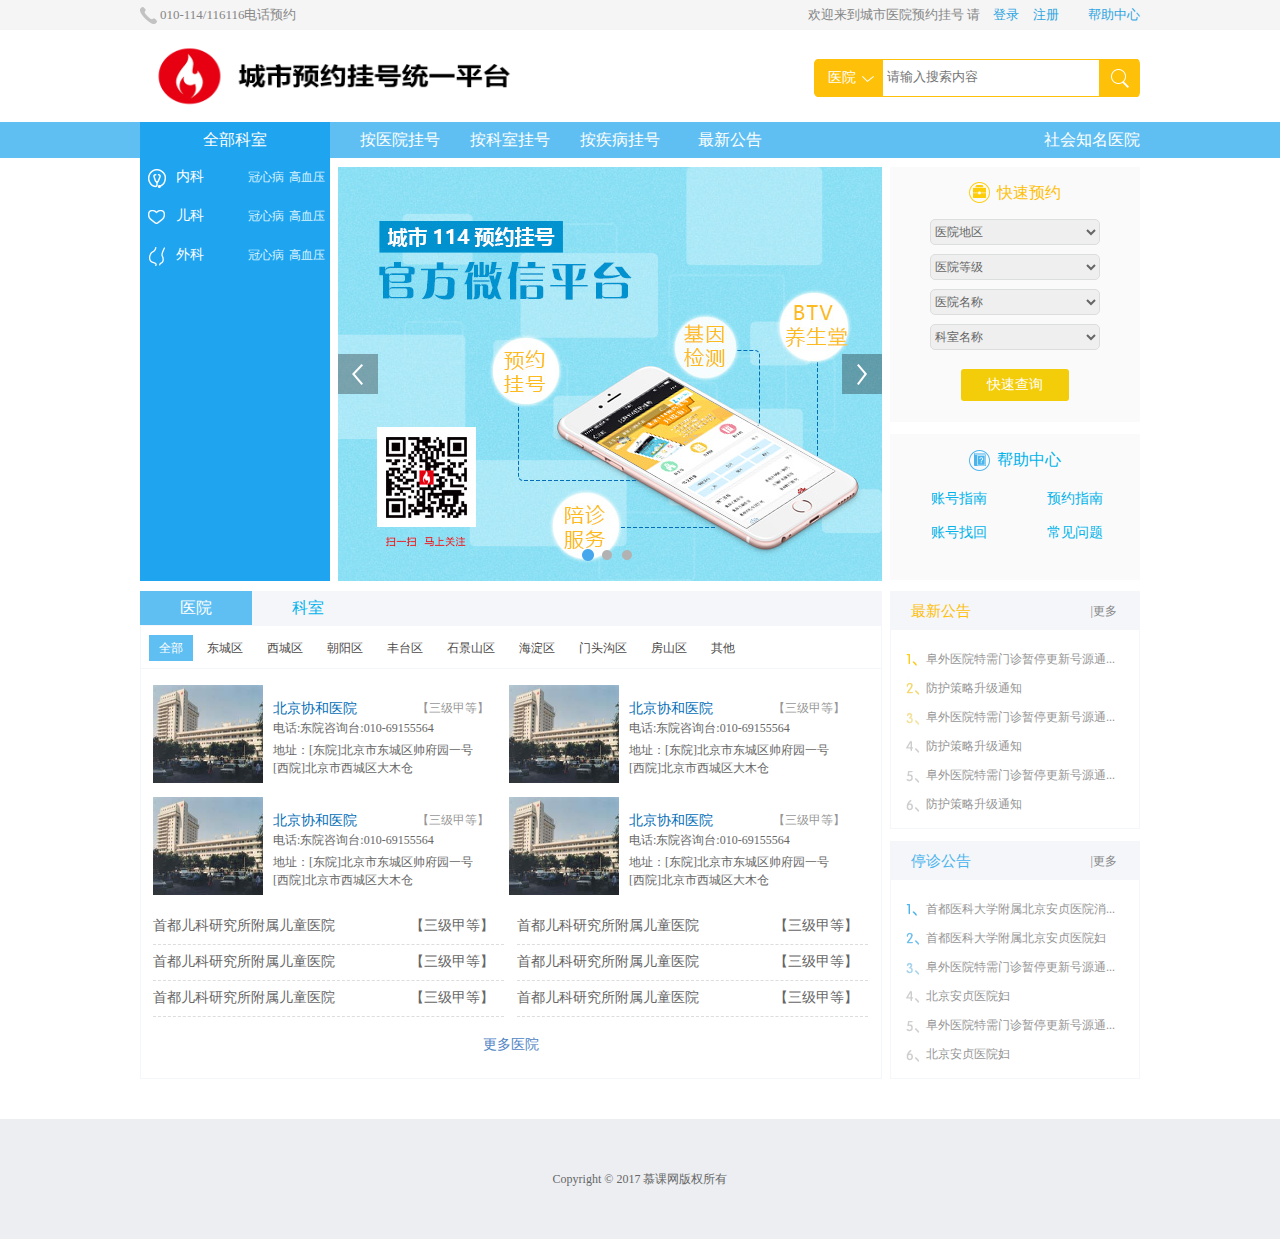
<file: index.html>
<!DOCTYPE html>
<html lang="en">

<head>
	<meta charset="UTF-8">
	<title>城市预约挂号</title>
	<link rel="stylesheet" href="css/layout.css">
	<link rel="stylesheet" type="text/css" href="css/base.css">
	<link rel="stylesheet" type="text/css" href="css/ui.css">
	<script type="text/javascript" src="js/jquery-1.7.1.min.js"></script>
	<script type="text/javascript" src="js/data.js"></script>
</head>

<body>
	<!-- 顶部区域 -->
	<div id="top" class="top">
		<div class="wrap">
			<p class="call">010-114/116116电话预约</p>
			<p class="welcome">欢迎来到城市医院预约挂号&nbsp;请&nbsp;<a href="#">登录</a>
				<a href="#">注册</a>
				&nbsp;&nbsp;&nbsp;&nbsp;
				<a href="#">帮助中心</a>
			</p>

		</div>
	</div>
	<!-- 头部区域 -->
	<div id="header" class="header">
		<div class="wrap">
			<a href="index.html" class="logo">
				<img src="img/logo.png">
			</a>
			<div class="search ui-search">
				<div class="ui-search-selected">医院</div>
				<div class="ui-search-selected-list">
					<a href="#">科室</a>
					<a href="#">疾病</a>
					<a href="#">医院</a>

				</div>
				<input class="ui-search-input" type="text" name="search-content" placeholder="请输入搜索内容">
				<a href="#" class="ui-search-submit"></a>
			</div>
		</div>
	</div>
	<!-- 导航栏区域 -->
	<div id="nav" class="nav">
		<div class="wrap">
			<div class="link menu">
				全部科室
				<div class="menu-list ui-menu">
					<div class="ui-menu-item">
							<a href="#1" class="ui-menu-item-department">内科</a>
							<a href="#1" class="ui-menu-item-disease">高血压</a>
							<a href="#1" class="ui-menu-item-disease">冠心病</a>
							<div class="ui-menu-item-detail">
								<div class="ui-menu-item-detail-group">
									<div class="ui-menu-item-detail-group-caption">
										a疾病
									</div>
									<div class="ui-menu-item-detail-group-list">
										<a href="#1">心脑血管科</a>
										<a href="#1">神经内科</a>
										<a href="#1">内分泌科</a>
										<a href="#1">血液科</a>
										<a href="#1">心脑血管科</a>
										<a href="#1">神经内科</a>
										<a href="#1">内分泌科</a>
										<a href="#1">血液科</a>
										<a href="#1">心脑血管科</a>
										<a href="#1">神经内科</a>
										<a href="#1">内分泌科</a>
										<a href="#1">血液科</a>
										
									</div>
								</div>
								<div class="ui-menu-item-detail-group">
									<div class="ui-menu-item-detail-group-caption">
										b疾病
									</div>
									<div class="ui-menu-item-detail-group-list">
										<a href="#1">心脑血管科</a>
										<a href="#1">神经内科</a>
										<a href="#1">内分泌科</a>
										<a href="#1">血液科</a>
										<a href="#1">心脑血管科</a>
										<a href="#1">神经内科</a>
										<a href="#1">内分泌科</a>
										<a href="#1">血液科</a>
										<a href="#1">心脑血管科</a>
										<a href="#1">神经内科</a>
										<a href="#1">内分泌科</a>
										<a href="#1">血液科</a>
										
									</div>
								</div>
								<div class="ui-menu-item-detail-group">
									<div class="ui-menu-item-detail-group-caption">
										c疾病
									</div>
									<div class="ui-menu-item-detail-group-list">
										<a href="#1">心脑血管科</a>
										<a href="#1">神经内科</a>
										<a href="#1">内分泌科</a>
										<a href="#1">血液科</a>
										<a href="#1">心脑血管科</a>
										<a href="#1">神经内科</a>
										<a href="#1">内分泌科</a>
										<a href="#1">血液科</a>
										<a href="#1">心脑血管科</a>
										<a href="#1">神经内科</a>
										<a href="#1">内分泌科</a>
										<a href="#1">血液科</a>
										
									</div>
								</div>
								
							</div>
					</div>
					<div class="ui-menu-item">
						<a href="#1" class="ui-menu-item-department">儿科</a>
						<a href="#1" class="ui-menu-item-disease">高血压</a>
						<a href="#1" class="ui-menu-item-disease">冠心病</a>
						<div class="ui-menu-item-detail">
							<div class="ui-menu-item-detail-group">
								<div class="ui-menu-item-detail-group-caption">
									内科
								</div>
								<div class="ui-menu-item-detail-group-list">
									<a href="#1">心脑血管科</a>
									<a href="#1">神经内科</a>
									<a href="#1">内分泌科</a>
									<a href="#1">血液科</a>
									<a href="#1">心脑血管科</a>
									<a href="#1">神经内科</a>
									<a href="#1">内分泌科</a>
									<a href="#1">血液科</a>
									<a href="#1">心脑血管科</a>
									<a href="#1">神经内科</a>
									<a href="#1">内分泌科</a>
									<a href="#1">血液科</a>
									
								</div>
							</div>
							<div class="ui-menu-item-detail-group">
								<div class="ui-menu-item-detail-group-caption">
									内科常见
								</div>
								<div class="ui-menu-item-detail-group-list">
									<a href="#1">心脑血管科</a>
									<a href="#1">神经内科</a>
									<a href="#1">内分泌科</a>
									<a href="#1">血液科</a>
									<a href="#1">心脑血管科</a>
									<a href="#1">神经内科</a>
									<a href="#1">内分泌科</a>
									<a href="#1">血液科</a>
									<a href="#1">心脑血管科</a>
									<a href="#1">神经内科</a>
									<a href="#1">内分泌科</a>
									<a href="#1">血液科</a>
									
								</div>
							</div>
							<div class="ui-menu-item-detail-group">
								<div class="ui-menu-item-detail-group-caption">
									c疾病
								</div>
								<div class="ui-menu-item-detail-group-list">
									<a href="#1">心脑血管科</a>
									<a href="#1">神经内科</a>
									<a href="#1">内分泌科</a>
									<a href="#1">血液科</a>
									<a href="#1">心脑血管科</a>
									<a href="#1">神经内科</a>
									<a href="#1">内分泌科</a>
									<a href="#1">血液科</a>
									<a href="#1">心脑血管科</a>
									<a href="#1">神经内科</a>
									<a href="#1">内分泌科</a>
									<a href="#1">血液科</a>
									
								</div>
							</div>
							
						</div>
				</div>
				<div class="ui-menu-item">
					<a href="#1" class="ui-menu-item-department">外科</a>
					<a href="#1" class="ui-menu-item-disease">高血压</a>
					<a href="#1" class="ui-menu-item-disease">冠心病</a>
					<div class="ui-menu-item-detail">
						<div class="ui-menu-item-detail-group">
							<div class="ui-menu-item-detail-group-caption">
								a疾病
							</div>
							<div class="ui-menu-item-detail-group-list">
								<a href="#1">心脑血管科</a>
								<a href="#1">神经内科</a>
								<a href="#1">内分泌科</a>
								<a href="#1">血液科</a>
								<a href="#1">心脑血管科</a>
								<a href="#1">神经内科</a>
								<a href="#1">内分泌科</a>
								<a href="#1">血液科</a>
								<a href="#1">心脑血管科</a>
								<a href="#1">神经内科</a>
								<a href="#1">内分泌科</a>
								<a href="#1">血液科</a>
								
							</div>
						</div>
						<div class="ui-menu-item-detail-group">
							<div class="ui-menu-item-detail-group-caption">
								b疾病
							</div>
							<div class="ui-menu-item-detail-group-list">
								<a href="#1">心脑血管科</a>
								<a href="#1">神经内科</a>
								<a href="#1">内分泌科</a>
								<a href="#1">血液科</a>
								<a href="#1">心脑血管科</a>
								<a href="#1">神经内科</a>
								<a href="#1">内分泌科</a>
								<a href="#1">血液科</a>
								<a href="#1">心脑血管科</a>
								<a href="#1">神经内科</a>
								<a href="#1">内分泌科</a>
								<a href="#1">血液科</a>
								
							</div>
						</div>
						<div class="ui-menu-item-detail-group">
							<div class="ui-menu-item-detail-group-caption">
								c疾病
							</div>
							<div class="ui-menu-item-detail-group-list">
								<a href="#1">心脑血管科</a>
								<a href="#1">神经内科</a>
								<a href="#1">内分泌科</a>
								<a href="#1">血液科</a>
								<a href="#1">心脑血管科</a>
								<a href="#1">神经内科</a>
								<a href="#1">内分泌科</a>
								<a href="#1">血液科</a>
								<a href="#1">心脑血管科</a>
								<a href="#1">神经内科</a>
								<a href="#1">内分泌科</a>
								<a href="#1">血液科</a>
								
							</div>
						</div>
						
					</div>
			</div>
					
				</div>
				
			</div>
			
			<a href="hosptial.html" class="link">按医院挂号</a>
			<a href="#" class="link">按科室挂号</a>
			<a href="#" class="link">按疾病挂号</a>
			<a href="#" class="link">最新公告</a>
			<a href="#" class="link right">社会知名医院</a>
		</div>
	</div>
	<!-- banner区域 -->
	<div id="banner" class="banner">
		<!-- 轮播图区域 -->
		<div class="banner-slider ui-slider">
			<div class="ui-slider-wrap">
				<a href="#0" class="item"><img src="./img/banner_1.jpg" alt="banner-1"></a>
				<a href="#1" class="item"><img src="./img/banner_2.jpg" alt="banner-2"></a>
				<a href="#2" class="item"><img src="./img/banner_3.jpg" alt="banner-3"></a>
			</div>
			<div class="ui-slider-arrow">
				<a href="#l" class="item left">&nbsp;</a>
				<a href="#r" class="item right">&nbsp;</a>
			</div>
			<div class="ui-slider-process">
				<a href="#0" class="item item_focus">&nbsp;</a>
				<a href="#1" class="item">&nbsp;</a>
				<a href="#2" class="item">&nbsp;</a>
			</div>
		</div>
		<!-- 搜索查询区域 -->
		<div class="banner-search">
			<div class="caption">
				<span class="text">快速预约</span>
			</div>
			<div class="form ui-cascading">
				<div class="line">
					<select name="area" data-search="getDistinctArea" data-where="">
						<option>医院地区</option>
					</select>
				</div>
				<div class="line">
					<select name="level" data-search="getLevelByArea" data-where="">
						<option>医院等级</option>
						
					</select>
				</div>
				<div class="line">
					<select name="name" data-search="getNameByAreaAndLevel" data-where="">
						<option>医院名称</option>
						
					</select>
				</div>
				<div class="line">
					<select name="department" data-search="getDepartmentArrByHospitalName" data-where="">
						<option>科室名称</option>
						
					</select>
				</div>
			</div>

			<div class="submit">
				<input type="button" name="" class="button" value="快速查询">
			</div>
		</div>
		<!-- 帮助中心区域 -->
		<div class="banner-help">
			<div class="caption">
				<span class="text">帮助中心</span>
			</div>
			<div class="list">
				<a href="#" class="link">账号指南</a>
				<a href="#" class="link">预约指南</a>
				<a href="#" class="link">账号找回</a>
				<a href="#" class="link">常见问题</a>

			</div>
		</div>
	</div>

	<!-- 内容区域 -->
	<div id="content" class="content">
		<div class="wrap clearfix">
			<!-- 切换栏 -->
			<div class="content-tab">
				<div class="caption">
					<a href="#8" class="item item_focus">医院</a>
					<a href="#7" class="item">科室</a>
				</div>
				<div class="block">
					<div class="item">
						<div class="block-caption">
							<a href="#1" class="block-caption-item block-caption-item_focus">全部</a>
							<a href="#1" class="block-caption-item">东城区</a>
							<a href="#1" class="block-caption-item">西城区</a>
							<a href="#1" class="block-caption-item">朝阳区</a>
							<a href="#1" class="block-caption-item">丰台区</a>
							<a href="#1" class="block-caption-item">石景山区</a>
							<a href="#1" class="block-caption-item">海淀区</a>
							<a href="#1" class="block-caption-item">门头沟区</a>
							<a href="#1" class="block-caption-item">房山区</a>
							<a href="#1" class="block-caption-item">其他</a>
						</div>
						<div class="block-content">
							<div class="block-wrap">
								<div class="block-list clearfix">
									<div class="item">
										<img src="img/hospital-1.jpg" alt="xx医院">
										<div class="item-name">北京协和医院<span class="item-level">【三级甲等】</span></div>
										<div class="item-phone">电话:东院咨询台:010-69155564</div>
										<div class="item-address">地址：[东院]北京市东城区帅府园一号 [西院]北京市西城区大木仓</div>
									</div>
									<div class="item">
										<img src="img/hospital-1.jpg" alt="xx医院">
										<div class="item-name">北京协和医院<span class="item-level">【三级甲等】</span></div>
										<div class="item-phone">电话:东院咨询台:010-69155564</div>
										<div class="item-address">地址：[东院]北京市东城区帅府园一号 [西院]北京市西城区大木仓</div>
									</div>
									<div class="item">
										<img src="img/hospital-1.jpg" alt="xx医院">
										<div class="item-name">北京协和医院<span class="item-level">【三级甲等】</span></div>
										<div class="item-phone">电话:东院咨询台:010-69155564</div>
										<div class="item-address">地址：[东院]北京市东城区帅府园一号 [西院]北京市西城区大木仓</div>
									</div>
									<div class="item">
										<img src="img/hospital-1.jpg" alt="xx医院">
										<div class="item-name">北京协和医院<span class="item-level">【三级甲等】</span></div>
										<div class="item-phone">电话:东院咨询台:010-69155564</div>
										<div class="item-address">地址：[东院]北京市东城区帅府园一号 [西院]北京市西城区大木仓</div>
									</div>
								</div>
								<div class="block-text-list clearfix">
									<a href="#9" class="item">首都儿科研究所附属儿童医院<span class="level">【三级甲等】</span></a>
									<a href="#9" class="item">首都儿科研究所附属儿童医院<span class="level">【三级甲等】</span></a>
									<a href="#9" class="item">首都儿科研究所附属儿童医院<span class="level">【三级甲等】</span></a>
									<a href="#9" class="item">首都儿科研究所附属儿童医院<span class="level">【三级甲等】</span></a>
									<a href="#9" class="item">首都儿科研究所附属儿童医院<span class="level">【三级甲等】</span></a>
									<a href="#9" class="item">首都儿科研究所附属儿童医院<span class="level">【三级甲等】</span></a>
								</div>
								<a href="#" class="block-more">更多医院</a>
							</div>
							<div class="block-wrap" style="display:none;">
								其他城区内容
							</div>

						</div>
					</div>
					<div class="item" style="display:none;">
						 科室内容
					</div>
					

				</div>
			</div>
			<!-- 新闻区域 -->
			<div class="content-news">
				<div class="caption"> 最新公告 <a href="#8" class="more">|更多</a></div>
				<div class="list">
					<a href="#9" class="link">阜外医院特需门诊暂停更新号源通...</a>
					<a href="#9" class="link">防护策略升级通知</a>
					<a href="#9" class="link">阜外医院特需门诊暂停更新号源通...</a>
					<a href="#9" class="link">防护策略升级通知</a>
					<a href="#9" class="link">阜外医院特需门诊暂停更新号源通...</a>
					<a href="#9" class="link">防护策略升级通知</a>
				</div>
			</div>
			<!-- 停诊公告 -->
			<div class="content-close">
				<div class="caption"> 停诊公告 <a href="#8" class="more">|更多</a></div>
				<div class="list">
					<a href="#9" class="link">首都医科大学附属北京安贞医院消...</a>
					<a href="#9" class="link">首都医科大学附属北京安贞医院妇</a>
					<a href="#9" class="link">阜外医院特需门诊暂停更新号源通...</a>
					<a href="#9" class="link">北京安贞医院妇</a>
					<a href="#9" class="link">阜外医院特需门诊暂停更新号源通...</a>
					<a href="#9" class="link">北京安贞医院妇</a>
				</div>
			</div>
		</div>

	</div>
	<!-- 页脚区域 -->
	<div id="footer" class="footer">
		Copyright &copy 2017 慕课网版权所有
	</div>
	<!-- 回到顶部 -->
	<!-- <a class="ui-backTop" href="#"></a> -->
	<script type="text/javascript" src="js/ui.js"></script>
</body>

</html>
</file>
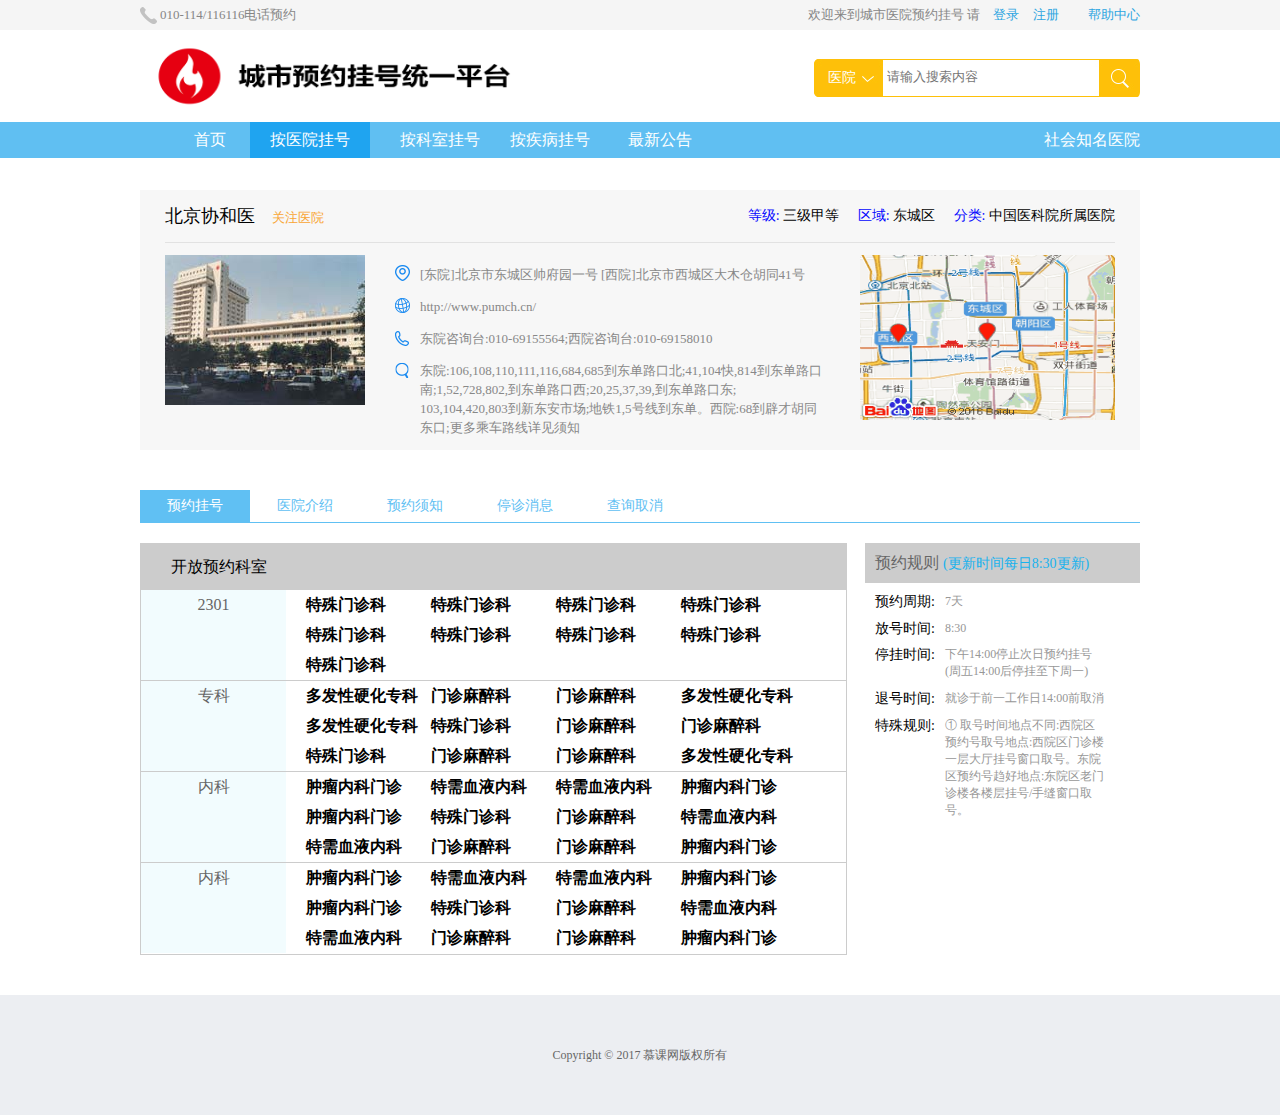
<file: hospital_detail.html>
<!DOCTYPE html>
<html lang="en">

<head>
    <meta charset="UTF-8">
    <title>城市预约挂号</title>
    <link rel="stylesheet" href="css/layout.css">
    <link rel="stylesheet" type="text/css" href="css/base.css">
    <link rel="stylesheet" type="text/css" href="css/ui.css">
    <link rel="stylesheet" href="css/hosptial.css">
    <link rel="stylesheet" href="css/hospital_detail.css">
    <script type="text/javascript" src="js/jquery-1.7.1.min.js"></script>
    <script type="text/javascript" src="js/data.js"></script>
    <script src="js/hosptial.js"></script>
</head>

<body>
    <!-- 顶部区域 -->
    <div id="top" class="top">
        <div class="wrap">
            <p class="call">010-114/116116电话预约</p>
            <p class="welcome">欢迎来到城市医院预约挂号&nbsp;请&nbsp;<a href="#">登录</a>
                <a href="#">注册</a>
                &nbsp;&nbsp;&nbsp;&nbsp;
                <a href="#">帮助中心</a>
            </p>

        </div>
    </div>
    <!-- 头部区域 -->
    <div id="header" class="header">
        <div class="wrap">
            <a href="index.html" class="logo">
                <img src="img/logo.png">
            </a>
            <div class="search ui-search">
                <div class="ui-search-selected">医院</div>
                <div class="ui-search-selected-list">
                    <a href="#">科室</a>
                    <a href="#">疾病</a>
                    <a href="#">医院</a>

                </div>
                <input class="ui-search-input" type="text" name="search-content" placeholder="请输入搜索内容">
                <a href="#" class="ui-search-submit"></a>
            </div>
        </div>
    </div>
    <!-- 导航栏区域 -->
    <div id="nav" class="nav">
        <div class="wrap">
            <a href="index.html" class="link">首页</a>
            <a href="hosptial.html" class="link link_focus">按医院挂号</a>
            <a href="#" class="link">按科室挂号</a>
            <a href="#" class="link">按疾病挂号</a>
            <a href="#" class="link">最新公告</a>
            <a href="#" class="link right">社会知名医院</a>
        </div>
    </div>
    <!-- 医院信息 -->
    <div class="hospitalDetail wrap">
        <div class="hospitalDetail-title">
            <span>北京协和医院</span> 
            <a href="#" class="focus">关注医院</a>
            <div class="hospitalDetail-title-info">
                <span class="header">等级:</span>
                <span class="text">三级甲等</span>
                <span class="header">区域:</span>
                <span class="text">东城区</span>
                <span class="header">分类:</span>
                <span class="text">中国医科院所属医院</span>
            </div>
        </div>
        <div class="hospitalDetail-content">
            <img src="img/hospital-1.jpg" alt="">
            <img src="img/map-1.png" alt="">
            <div class="address">[东院]北京市东城区帅府园一号 [西院]北京市西城区大木仓胡同41号</div>
            <div class="website">http://www.pumch.cn/</div>
            <div class="phone">东院咨询台:010-69155564;西院咨询台:010-69158010</div>
            <div class="message">东院:106,108,110,111,116,684,685到东单路口北;41,104快,814到东单路口南;1,52,728,802,到东单路口西;20,25,37,39,到东单路口东;<br>103,104,420,803到新东安市场;地铁1,5号线到东单。西院:68到辟才胡同东口;更多乘车路线详见须知</div>
        </div>
    </div>
    <div id="order-content" class="order-content">
            <div class="wrap clearfix">
                <!-- 切换栏 -->
                <div class="order-content-tab">
                    <div class="caption clearfix">
                        <a href="#8" class="item item_focus">预约挂号</a>
                        <a href="#7" class="item">医院介绍</a>
                        <a href="#7" class="item">预约须知</a>
                        <a href="#7" class="item">停诊消息</a>
                        <a href="#7" class="item">查询取消</a>
                    </div>
                    <div class="block">
                        <div class="item" style="display:block">
                            <div class="registration">
                                <div class="department">
                                    <div class="department-caption">开放预约科室</div>
                                    <div class="department-detail">
                                        <div class="item">
                                            <div class="item-caption">2301</div>
                                            <div class="item-content">
                                                <a href="#" class="species">特殊门诊科</a>
                                                <a href="#" class="species">特殊门诊科</a>
                                                <a href="#" class="species">特殊门诊科</a>
                                                <a href="#" class="species">特殊门诊科</a>
                                                <a href="#" class="species">特殊门诊科</a>
                                                <a href="#" class="species">特殊门诊科</a>
                                                <a href="#" class="species">特殊门诊科</a>
                                                <a href="#" class="species">特殊门诊科</a>
                                                <a href="#" class="species">特殊门诊科</a>
                                            </div>
                                        </div>
                                        <div class="item">
                                            <div class="item-caption">专科</div>
                                            <div class="item-content">
                                                <a href="#" class="species">多发性硬化专科</a>
                                                <a href="#" class="species">门诊麻醉科</a>
                                                <a href="#" class="species">门诊麻醉科</a>
                                                <a href="#" class="species">多发性硬化专科</a>
                                                <a href="#" class="species">多发性硬化专科</a>
                                                <a href="#" class="species">特殊门诊科</a>
                                                <a href="#" class="species">门诊麻醉科</a>
                                                <a href="#" class="species">门诊麻醉科</a>
                                                <a href="#" class="species">特殊门诊科</a>
                                                <a href="#" class="species">门诊麻醉科</a>
                                                <a href="#" class="species">门诊麻醉科</a>
                                                <a href="#" class="species">多发性硬化专科</a>

                                            </div>
                                        </div>
                                        <div class="item">
                                            <div class="item-caption">内科</div>
                                            <div class="item-content">
                                                <a href="#" class="species">肿瘤内科门诊</a>
                                                <a href="#" class="species">特需血液内科</a>
                                                <a href="#" class="species">特需血液内科</a>
                                                <a href="#" class="species">肿瘤内科门诊</a>
                                                <a href="#" class="species">肿瘤内科门诊</a>
                                                <a href="#" class="species">特殊门诊科</a>
                                                <a href="#" class="species">门诊麻醉科</a>
                                                <a href="#" class="species">特需血液内科</a>
                                                <a href="#" class="species">特需血液内科</a>
                                                <a href="#" class="species">门诊麻醉科</a>
                                                <a href="#" class="species">门诊麻醉科</a>
                                                <a href="#" class="species">肿瘤内科门诊</a>
                                            </div>
                                        </div>
                                        <div class="item">
                                            <div class="item-caption">内科</div>
                                            <div class="item-content">
                                                <a href="#" class="species">肿瘤内科门诊</a>
                                                <a href="#" class="species">特需血液内科</a>
                                                <a href="#" class="species">特需血液内科</a>
                                                <a href="#" class="species">肿瘤内科门诊</a>
                                                <a href="#" class="species">肿瘤内科门诊</a>
                                                <a href="#" class="species">特殊门诊科</a>
                                                <a href="#" class="species">门诊麻醉科</a>
                                                <a href="#" class="species">特需血液内科</a>
                                                <a href="#" class="species">特需血液内科</a>
                                                <a href="#" class="species">门诊麻醉科</a>
                                                <a href="#" class="species">门诊麻醉科</a>
                                                <a href="#" class="species">肿瘤内科门诊</a>
                                            </div>
                                        </div>

                                    </div>
                                </div>
                                <div class="rule">
                                    <div class="rule-caption">预约规则 <span class="addition">(更新时间每日8:30更新)</span></div>
                                    <div class="rule-content">
                                        <div class="item">
                                            <span class="title">预约周期:</span>
                                            <span class="con">7天</span>
                                        </div>
                                        <div class="item">
                                            <span class="title">放号时间:</span>
                                            <span class="con">8:30</span>
                                        </div>
                                        <div class="item">
                                            <span class="title">停挂时间:</span>
                                            <span class="con">下午14:00停止次日预约挂号(周五14:00后停挂至下周一)</span>
                                        </div>
                                        <div class="item">
                                            <span class="title">退号时间:</span>
                                            <span class="con">就诊于前一工作日14:00前取消</span>
                                        </div>
                                        <div class="item">
                                            <span class="title">特殊规则:</span>
                                            <span class="con">① 取号时间地点不同:西院区预约号取号地点:西院区门诊楼一层大厅挂号窗口取号。东院区预约号趋好地点:东院区老门诊楼各楼层挂号/手缝窗口取号。</span>
                                        </div>
                                       
                                    </div>
                                </div>
                            </div> 
                        </div>
                        <div class="item" style="display:none;">
                             <div class="introduce">
                                 <p>北京协和医院是集医疗、教学、科研于一体的大型三级甲等综合医院，是国家卫生计生委指定的全国疑难重症诊治指导中心，也是最早承担高干保健和外宾医疗任务的医院之一，以学科齐全，技术力量雄厚，特色专科突出，多学科综合优势抢答享普海内网，在2010、2011、2012、2013、2014年复旦大学医院管理研究所公布的“中国最佳医院排行榜”中连续五年名列榜首。</p>
                                 <p>医院建成于1921年，由洛克菲勒基金会创办。建院之初，就志在“建成亚洲最好的医学中心”。90余年来，医院形成了“严谨、求精、勤奋、奉献”的协和精神和兼容并蓄的特色文化分割，创立了“三基”、“三严”的现代医学教育理念，形成了以“教授、病案、图书馆”著称的协和“三宝”，培养造就了2011年在总结90年发展经验的基础上，创新性提出了“待病人如亲人，提高病人满意度;待同时如家人，提高员工幸福感”新办院理念。</p>
                                 <p>目前，医院共有2个院区，总建筑面积53万平方千米，在职职工4000余名、两院院士5人、临床和医技科室53个，国家级重点学科20个、国家临床重点专科29个、博士点16个、硕士点29个、国家级继续医学教育基地6个、二级学科住院医师培训基地18个、三级学科专科医师培训基地15个。开放住院床位2000余张，单日最高门诊量1.5万人次、年出院病人约8万余人次。被评为“全国文明单位”、“全国创新争优基层党组织”、“全国卫生系统先进集体”、“首都卫生系统文明单位”、“最受欢迎三甲医院”、荣获全国五一劳动奖章。同时，医院还承担着支援老少边穷地区。国家重要活动和突发事件助理医疗队的重任，在2008年北京奥运工作中荣获“特别贡献奖”。</p>
                                 <p>90多年来，协和人以执着的医志，高尚的医德、精湛的医术和严谨的学风书写了辉煌的历史，今天的协和人正为打造“国际知名，国内一流”医院的目标而继续努力</p>
                             </div>
                        </div>
                        <div class="item" style="display:none;">
                            <div class="registration-info">
                                <p class="caption-1">北京协和医院预约挂号</p>
                                <p class="text-wrap">
                                    <p class="caption-2">电话预约挂号:010-114(24小时)</p>

                                </p>
                                <p class="text-wrap">
                                    <p class="caption-2">网络预约挂号:http://www.bjguahao.gov.cn</p>
                                    <p class="text">根据卫生部8月5日和卫生局8月20日工作部署，北京协和医院已完成电话、网络预约挂号的流程建设，现将预约挂号，取号有关事项公布如下，请您认真阅读预约须知：</p>
                                </p>
                                <p class="text-wrap">
                                    <p class="caption-2">一、预约时间范围:</p>
                                    <p class="text">1、您可预约七天内(试点)日间的副教授、主治医师和住院医师等号源。节假日不安排预约号(含周六、周日)。</p>
                                    <p class="text">2、每天早8:30分开始放号；下午14:00停止次日预约挂号。</p>
                                    <p class="text">3、周五14:00停挂至下周一</p>
                                </p>
                                <p class="text-wrap">
                                    <p class="caption-2">二、预约实名制:</p>
                                    <p class="text">统一平台电话预约和网上预约挂号均采取实名制注册预约，请您如实提供就诊人员的真实姓名、有效证件号(身份证、军官证、护照)、性别、电话、手机号码、病案号或协和就诊卡条形码上的ID号等有效基本信息。</p>
                                </p>
                                <p class="text-wrap">
                                    <p class="caption-2">三、预约取号:</p>
                                    <p class="text">1.预约成功后，请患者于就诊当日携带有效证件，预约识别码及协和医院就诊卡到医院挂号窗口验证预约信息(核对与预约登记实名信息一致的本人有效证件和预约识别码)和取号,如验证不符则医院不能提供相应的就诊服务.如果没有协和医院就诊卡者，请先办好就诊卡后再取号。</p>
                                    <p class="text">2，取号时间:上午就诊患者，就诊当日9:00以前取号，下午就诊患者，就诊当日下午12:00-13:30之间取号。过时未取号者，预约作废。</p>
                                    <p class="text">3.取号地点:西院区预约号取号地点:西院区门诊楼一层大厅挂号窗口取号。东院区预约号取号地点:东院区老门诊楼一层大厅挂号窗口或新门诊楼各楼层挂号/收费窗口取号。</p>
                                </p>
                                <p class="text-wrap">
                                    <p class="caption-2">四、医生停诊:</p>
                                    <p class="text">如遇特殊情况医生停诊，给您造成的不便请谅解。医生临时停诊，工作人员将会用电话方式及时通知您，请配合更改就诊日期或更换其他医生，请您保持电话畅通。</p>
                                </p>
                                <p class="text-wrap">
                                    <p class="caption-2">五、取消预约:</p>
                                    <p class="text">挂出的预约号如办理退号，至少在就诊前工作日14:00前通过网站或者114电话凭预约识别码进行取消。</p>
                                </p>
                                <p class="text-wrap">
                                    <p class="caption-2">六、爽约处理:</p>
                                    <p class="text">1.如预约成功后患者未能按时就诊且不办理取消预约号视为爽约。</p>
                                    <p class="text">2.一年内(自然年)无故爽约累计达到3次的爽约用户将自动进入系统爽约名单，此后3个月内将取消其预约挂号资格:一年内(自然年)累计爽约6次，取消6个月的预约挂号资格。</p>
                                </p>
                                <p class="text-wrap">
                                    <p class="caption-2">七、其他注意事项:</p>
                                    <p class="text">1.协和东院，西院都可以预约</p>
                                    <p class="text">2.国际医疗部门诊，卫干门诊不对外预约。</p>
                                </p>
                               
                            </div>
                       </div>
                       <div class="item" style="display:none;">
                            <div class="table-close">
                                <div class="caption-1">停诊信息</div>
                                <table cellspacing="0" border="1">
                                    
                                    <tr>
                                        <td>日期</td>
                                        <td>星期</td>
                                        <td>时段</td>
                                        <td>科室</td>
                                        <td>特长</td>
                                        <td>职称</td>
                                        <td>挂号费</td>
                                        <td>可挂号数</td>
                                        <td>剩余号数</td>
                                        <td>替换方式</td>
                                    </tr>
                                    <tr>
                                        <td>2017-01-09</td>
                                        <td>1</td>
                                        <td>上午</td>
                                        <td>呼吸内科门诊</td>
                                        <td></td>
                                        <td>主治医师</td>
                                        <td>5.00</td>
                                        <td>0</td>
                                        <td>0</td>
                                        <td>不可替换</td>
                                    </tr>
                                    <tr>
                                        <td>2017-01-09</td>
                                        <td>1</td>
                                        <td>上午</td>
                                        <td>呼吸内科门诊</td>
                                        <td></td>
                                        <td>主治医师</td>
                                        <td>5.00</td>
                                        <td>0</td>
                                        <td>0</td>
                                        <td>不可替换</td>
                                    </tr>
                                    <tr>
                                        <td>2017-01-09</td>
                                        <td>1</td>
                                        <td>上午</td>
                                        <td>呼吸内科门诊</td>
                                        <td></td>
                                        <td>主治医师</td>
                                        <td>5.00</td>
                                        <td>0</td>
                                        <td>0</td>
                                        <td>不可替换</td>
                                    </tr>
                                    <tr>
                                        <td>2017-01-09</td>
                                        <td>1</td>
                                        <td>上午</td>
                                        <td>呼吸内科门诊</td>
                                        <td></td>
                                        <td>主治医师</td>
                                        <td>5.00</td>
                                        <td>0</td>
                                        <td>0</td>
                                        <td>不可替换</td>
                                    </tr>
                                    <tr>
                                        <td>2017-01-09</td>
                                        <td>1</td>
                                        <td>上午</td>
                                        <td>呼吸内科门诊</td>
                                        <td></td>
                                        <td>主治医师</td>
                                        <td>5.00</td>
                                        <td>0</td>
                                        <td>0</td>
                                        <td>不可替换</td>
                                    </tr>
                                    <tr>
                                        <td>2017-01-09</td>
                                        <td>1</td>
                                        <td>上午</td>
                                        <td>呼吸内科门诊</td>
                                        <td></td>
                                        <td>主治医师</td>
                                        <td>5.00</td>
                                        <td>0</td>
                                        <td>0</td>
                                        <td>不可替换</td>
                                    </tr>
                                    <tr>
                                        <td>2017-01-09</td>
                                        <td>1</td>
                                        <td>上午</td>
                                        <td>呼吸内科门诊</td>
                                        <td></td>
                                        <td>主治医师</td>
                                        <td>5.00</td>
                                        <td>0</td>
                                        <td>0</td>
                                        <td>不可替换</td>
                                    </tr>
                                    <tr>
                                        <td>2017-01-09</td>
                                        <td>1</td>
                                        <td>上午</td>
                                        <td>呼吸内科门诊</td>
                                        <td></td>
                                        <td>主治医师</td>
                                        <td>5.00</td>
                                        <td>0</td>
                                        <td>0</td>
                                        <td>不可替换</td>
                                    </tr>
                                    <tr>
                                        <td>2017-01-09</td>
                                        <td>1</td>
                                        <td>上午</td>
                                        <td>呼吸内科门诊</td>
                                        <td></td>
                                        <td>主治医师</td>
                                        <td>5.00</td>
                                        <td>0</td>
                                        <td>0</td>
                                        <td>不可替换</td>
                                    </tr>
                                   
                                    <tr>
                                        <td>2017-01-09</td>
                                        <td>1</td>
                                        <td>上午</td>
                                        <td>呼吸内科门诊</td>
                                        <td></td>
                                        <td>主治医师</td>
                                        <td>5.00</td>
                                        <td>0</td>
                                        <td>0</td>
                                        <td>不可替换</td>
                                    </tr>
                                    <tr>
                                        <td>2017-01-09</td>
                                        <td>1</td>
                                        <td>上午</td>
                                        <td>呼吸内科门诊</td>
                                        <td></td>
                                        <td>主治医师</td>
                                        <td>5.00</td>
                                        <td>0</td>
                                        <td>0</td>
                                        <td>不可替换</td>
                                    </tr>
                                    <tr>
                                        <td>2017-01-09</td>
                                        <td>1</td>
                                        <td>上午</td>
                                        <td>呼吸内科门诊</td>
                                        <td></td>
                                        <td>主治医师</td>
                                        <td>5.00</td>
                                        <td>0</td>
                                        <td>0</td>
                                        <td>不可替换</td>
                                    </tr>
                                    <tr>
                                        <td>2017-01-09</td>
                                        <td>1</td>
                                        <td>上午</td>
                                        <td>呼吸内科门诊</td>
                                        <td></td>
                                        <td>主治医师</td>
                                        <td>5.00</td>
                                        <td>0</td>
                                        <td>0</td>
                                        <td>不可替换</td>
                                    </tr>
                                    <tr>
                                        <td>2017-01-09</td>
                                        <td>1</td>
                                        <td>上午</td>
                                        <td>呼吸内科门诊</td>
                                        <td></td>
                                        <td>主治医师</td>
                                        <td>5.00</td>
                                        <td>0</td>
                                        <td>0</td>
                                        <td>不可替换</td>
                                    </tr>
                                    <tr>
                                        <td>2017-01-09</td>
                                        <td>1</td>
                                        <td>上午</td>
                                        <td>呼吸内科门诊</td>
                                        <td></td>
                                        <td>主治医师</td>
                                        <td>5.00</td>
                                        <td>0</td>
                                        <td>0</td>
                                        <td>不可替换</td>
                                    </tr>
                                    <tr>
                                        <td>2017-01-09</td>
                                        <td>1</td>
                                        <td>上午</td>
                                        <td>呼吸内科门诊</td>
                                        <td></td>
                                        <td>主治医师</td>
                                        <td>5.00</td>
                                        <td>0</td>
                                        <td>0</td>
                                        <td>不可替换</td>
                                    </tr>
                                    <tr>
                                        <td>2017-01-09</td>
                                        <td>1</td>
                                        <td>上午</td>
                                        <td>呼吸内科门诊</td>
                                        <td></td>
                                        <td>主治医师</td>
                                        <td>5.00</td>
                                        <td>0</td>
                                        <td>0</td>
                                        <td>不可替换</td>
                                    </tr>
                                    <tr>
                                        <td>2017-01-09</td>
                                        <td>1</td>
                                        <td>上午</td>
                                        <td>呼吸内科门诊</td>
                                        <td></td>
                                        <td>主治医师</td>
                                        <td>5.00</td>
                                        <td>0</td>
                                        <td>0</td>
                                        <td>不可替换</td>
                                    </tr>
                                    <tr>
                                        <td>2017-01-09</td>
                                        <td>1</td>
                                        <td>上午</td>
                                        <td>呼吸内科门诊</td>
                                        <td></td>
                                        <td>主治医师</td>
                                        <td>5.00</td>
                                        <td>0</td>
                                        <td>0</td>
                                        <td>不可替换</td>
                                    </tr>
                                    <tr>
                                        <td>2017-01-09</td>
                                        <td>1</td>
                                        <td>上午</td>
                                        <td>呼吸内科门诊</td>
                                        <td></td>
                                        <td>主治医师</td>
                                        <td>5.00</td>
                                        <td>0</td>
                                        <td>0</td>
                                        <td>不可替换</td>
                                    </tr>
                                    <tr>
                                        <td>2017-01-09</td>
                                        <td>1</td>
                                        <td>上午</td>
                                        <td>呼吸内科门诊</td>
                                        <td></td>
                                        <td>主治医师</td>
                                        <td>5.00</td>
                                        <td>0</td>
                                        <td>0</td>
                                        <td>不可替换</td>
                                    </tr>
                                </table>
                            </div>
                        </div>
                        <div class="item" style="display:none">
                            <div class="cancel">
                                预约识别码 :
                                <input type="text">
                                <span class="button">查询订单</span>
                            </div>
                        </div>
                    </div>
                </div>
              
            </div>
    
        </div>
    <!-- 页脚区域 -->
    <div id="footer" class="footer">
        Copyright &copy 2017 慕课网版权所有
    </div>
    <!-- 回到顶部 -->
    <!-- <a class="go-top" href="#"></a> -->
    <script type="text/javascript" src="js/ui.js"></script>
    <script src="js/hospital_detail.js"></script>

</body>

</html>
</file>
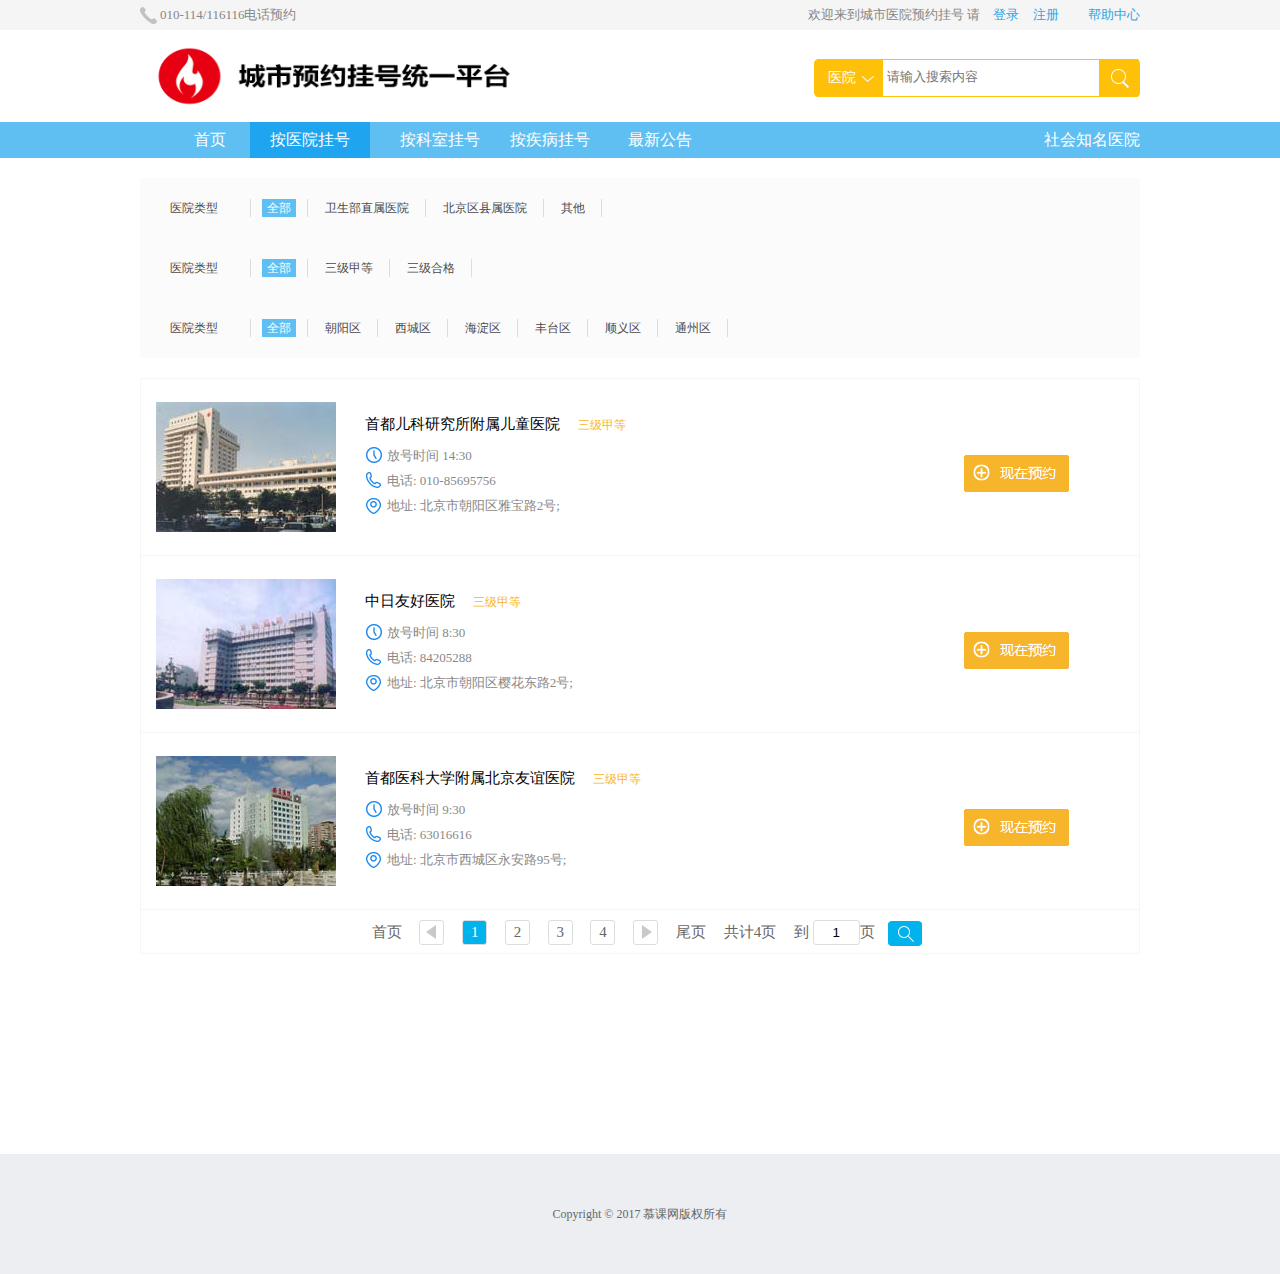
<file: hosptial.html>
<!DOCTYPE html>
<html lang="en">

<head>
    <meta charset="UTF-8">
    <title>城市预约挂号</title>
    <link rel="stylesheet" href="css/layout.css">
    <link rel="stylesheet" type="text/css" href="css/base.css">
    <link rel="stylesheet" type="text/css" href="css/ui.css">
    <link rel="stylesheet" href="css/hosptial.css">
    <script type="text/javascript" src="js/jquery-1.7.1.min.js"></script>
    <script type="text/javascript" src="js/data.js"></script>
    <script src="js/hosptial.js"></script>
</head>

<body>
    <!-- 顶部区域 -->
    <div id="top" class="top">
        <div class="wrap">
            <p class="call">010-114/116116电话预约</p>
            <p class="welcome">欢迎来到城市医院预约挂号&nbsp;请&nbsp;<a href="#">登录</a>
                <a href="#">注册</a>
                &nbsp;&nbsp;&nbsp;&nbsp;
                <a href="#">帮助中心</a>
            </p>

        </div>
    </div>
    <!-- 头部区域 -->
    <div id="header" class="header">
        <div class="wrap">
            <a href="index.html" class="logo">
                <img src="img/logo.png">
            </a>
            <div class="search ui-search">
                <div class="ui-search-selected">医院</div>
                <div class="ui-search-selected-list">
                    <a href="#">科室</a>
                    <a href="#">疾病</a>
                    <a href="#">医院</a>

                </div>
                <input class="ui-search-input" type="text" name="search-content" placeholder="请输入搜索内容">
                <a href="#" class="ui-search-submit"></a>
            </div>
        </div>
    </div>
    <!-- 导航栏区域 -->
    <div id="nav" class="nav">
        <div class="wrap">
            <a href="index.html" class="link">首页</a>
            <a href="hosptial.html" class="link link_focus">按医院挂号</a>
            <a href="#" class="link">按科室挂号</a>
            <a href="#" class="link">按疾病挂号</a>
            <a href="#" class="link">最新公告</a>
            <a href="#" class="link right">社会知名医院</a>
        </div>
    </div>
    <!-- 筛选区域 -->
    <div id="filter" class="filter wrap">
        <!-- 标题区域 -->
        <div class="group">
            <div class="caption">
                医院类型
                <a href="#" class="condition condition_focus">全部</a>

            </div>
            <a href="#" class="condition">卫生部直属医院</a>
            <a href="#" class="condition">北京区县属医院</a>
            <a href="#" class="condition">其他</a>
        </div>
        <div class="group">
            <div class="caption">
                医院类型
                <a href="#" class="condition condition_focus">全部</a>

            </div>
            <a href="#" class="condition">卫生部直属医院</a>
            <a href="#" class="condition">北京区县属医院</a>
            <a href="#" class="condition">其他</a>
        </div>
        <div class="group">
            <div class="caption">
                医院类型
                <a href="#" class="condition condition_focus">全部</a>

            </div>
            <a href="#" class="condition">卫生部直属医院</a>
            <a href="#" class="condition">北京区县属医院</a>
            <a href="#" class="condition">其他</a>
        </div>

    </div>
    <!-- 列表区域 -->
    <!-- 列表模板 -->
    <script type="text/template" id="template_datalist_ite">
        <div class="item" hname=[Hame]>
            <div class="cover"><img src="[imgUrl]" alt=""></div>
            <div class="name">
                [name]
                <span class="level">[level]</span>
            </div>
            <div class="time">放号时间 [time]</div>
            <div class="phone">电话: [phone]</div>
            <div class="address">地址: [address];</div>
            <a href="#" class="button">&nbsp;</a>
        </div>
    </script>
    <div class="datalist wrap">
        <div class="item">
            <div class="cover"><img src="img/hospital-1.jpg" alt=""></div>
            <div class="name">
                首都医科大学附属北京同仁医院
                <span class="level">三级甲等</span>
            </div>
            <div class="time">放号时间 8:30</div>
            <div class="phone">电话: 010-1234567</div>
            <div class="address">地址:北京市东城区东交民巷1号(西区);</div>
            <a href="#" class="button">&nbsp;</a>
        </div>
        <div class="item">
            <div class="cover"><img src="img/hospital-1.jpg" alt=""></div>
            <div class="name">
                首都医科大学附属北京同仁医院
                <span class="level">三级甲等</span>
            </div>
            <div class="time">放号时间 8:30</div>
            <div class="phone">电话: 010-1234567</div>
            <div class="address">地址:北京市东城区东交民巷1号(西区);</div>
            <a href="#" class="button">&nbsp;</a>
        </div>
        <div class="item">
            <div class="cover"><img src="img/hospital-1.jpg" alt=""></div>
            <div class="name">
                首都医科大学附属北京同仁医院
                <span class="level">三级甲等</span>
            </div>
            <div class="time">放号时间 8:30</div>
            <div class="phone">电话: 010-1234567</div>
            <div class="address">地址:北京市东城区东交民巷1号(西区);</div>
            <a href="#" class="button">&nbsp;</a>
        </div>
    </div>
    <!-- 分页区域 -->
    <div class="pagination wrap">
        <a href="#0" class="item item_text item_first">首页</a>
        <a href="#0" class="item item_icon item_prev">&nbsp;</a>
        <span class="page_wrap">
            <a href="#1" class="item item_page">1</a>
            <a href="#1" class="item item_page item_page_focus">2</a>
            <a href="#1" class="item item_page">3</a>
        </span>
        <a href="#0" class="item item_icon item_next">&nbsp;</a>
        <a href="#0" class="item item_text item_last">尾页</a>
        <a href="#0" class="item item_count">共计3页</a>
        <span href="#0" class="item item_text">到
            <input type="text" class="input_page" name="input_page" value="1">页
            <input type="button" class="input_submit" value="">
            
        </span>
        
    </div>
    <!-- 页脚区域 -->
    <div id="footer" class="footer">
        Copyright &copy 2017 慕课网版权所有
    </div>
    <!-- 回到顶部 -->
    <!-- <a class="go-top" href="#"></a> -->
    <script type="text/javascript" src="js/ui.js"></script>
</body>

</html>
</file>
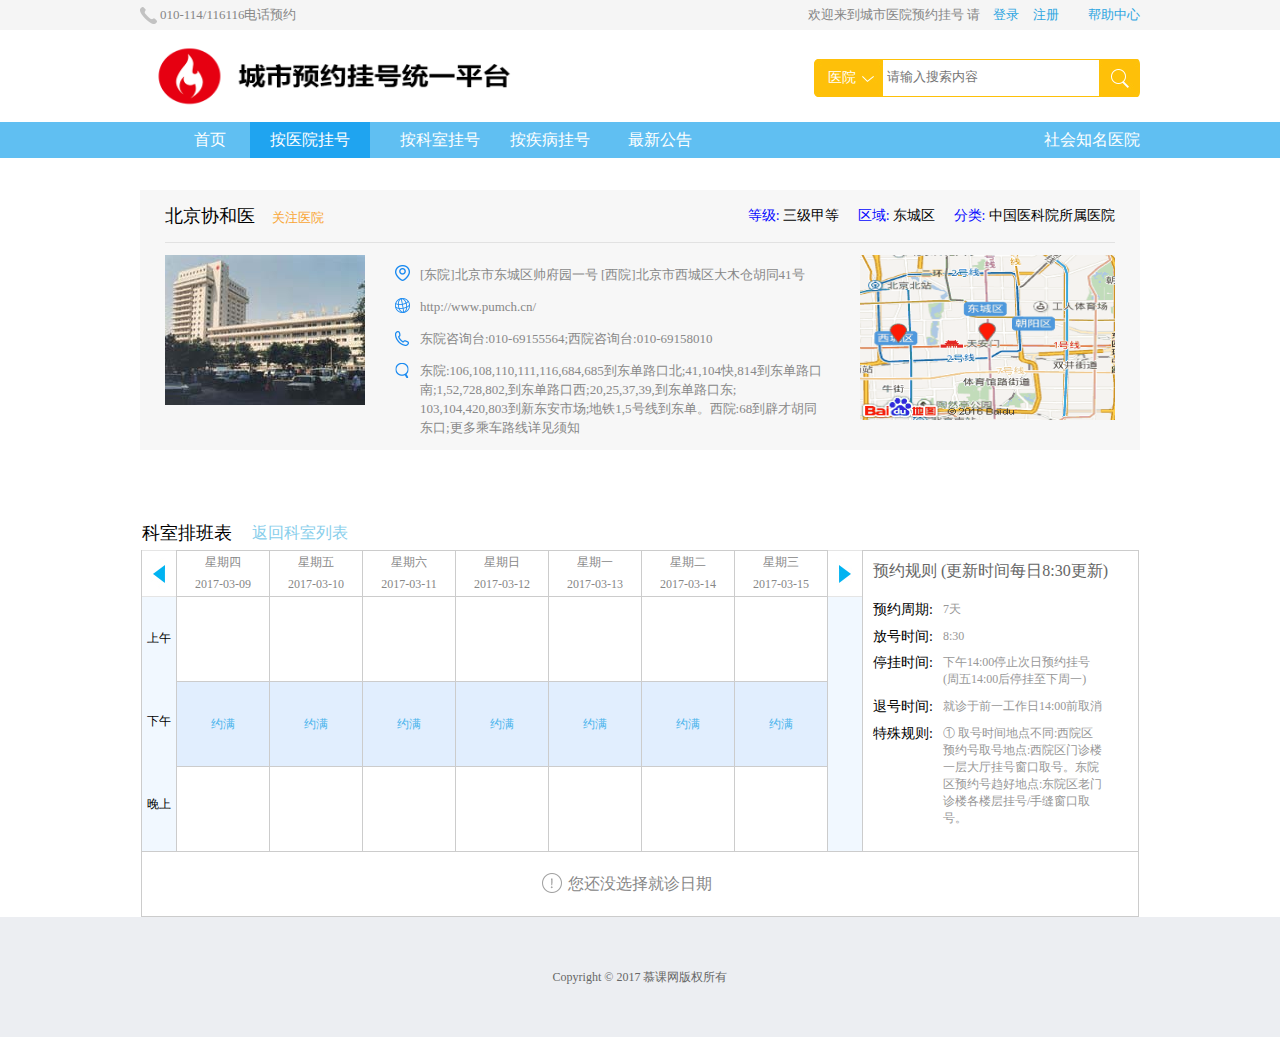
<file: scheduling.html>
<!DOCTYPE html>
<html lang="en">

<head>
    <meta charset="UTF-8">
    <title>城市预约挂号</title>
    <link rel="stylesheet" href="css/layout.css">
    <link rel="stylesheet" type="text/css" href="css/base.css">
    <link rel="stylesheet" type="text/css" href="css/ui.css">
    <link rel="stylesheet" href="css/hosptial.css">
    <link rel="stylesheet" href="css/hospital_detail.css">
    <link rel="stylesheet" href="css/scheduling.css">
    <script type="text/javascript" src="js/jquery-1.7.1.min.js"></script>
    <script type="text/javascript" src="js/data.js"></script>
    <script src="js/hosptial.js"></script>
</head>

<body>
    <!-- 顶部区域 -->
    <div id="top" class="top">
        <div class="wrap">
            <p class="call">010-114/116116电话预约</p>
            <p class="welcome">欢迎来到城市医院预约挂号&nbsp;请&nbsp;<a href="#">登录</a>
                <a href="#">注册</a>
                &nbsp;&nbsp;&nbsp;&nbsp;
                <a href="#">帮助中心</a>
            </p>

        </div>
    </div>
    <!-- 头部区域 -->
    <div id="header" class="header">
        <div class="wrap">
            <a href="index.html" class="logo">
                <img src="img/logo.png">
            </a>
            <div class="search ui-search">
                <div class="ui-search-selected">医院</div>
                <div class="ui-search-selected-list">
                    <a href="#">科室</a>
                    <a href="#">疾病</a>
                    <a href="#">医院</a>

                </div>
                <input class="ui-search-input" type="text" name="search-content" placeholder="请输入搜索内容">
                <a href="#" class="ui-search-submit"></a>
            </div>
        </div>
    </div>
    <!-- 导航栏区域 -->
    <div id="nav" class="nav">
        <div class="wrap">
            <a href="index.html" class="link">首页</a>
            <a href="hosptial.html" class="link link_focus">按医院挂号</a>
            <a href="#" class="link">按科室挂号</a>
            <a href="#" class="link">按疾病挂号</a>
            <a href="#" class="link">最新公告</a>
            <a href="#" class="link right">社会知名医院</a>
        </div>
    </div>
    <!-- 医院信息 -->
    <div class="hospitalDetail wrap">
        <div class="hospitalDetail-title">
            <span>北京协和医院</span> 
            <a href="#" class="focus">关注医院</a>
            <div class="hospitalDetail-title-info">
                <span class="header">等级:</span>
                <span class="text">三级甲等</span>
                <span class="header">区域:</span>
                <span class="text">东城区</span>
                <span class="header">分类:</span>
                <span class="text">中国医科院所属医院</span>
            </div>
        </div>
        <div class="hospitalDetail-content">
            <img src="img/hospital-1.jpg" alt="">
            <img src="img/map-1.png" alt="">
            <div class="address">[东院]北京市东城区帅府园一号 [西院]北京市西城区大木仓胡同41号</div>
            <div class="website">http://www.pumch.cn/</div>
            <div class="phone">东院咨询台:010-69155564;西院咨询台:010-69158010</div>
            <div class="message">东院:106,108,110,111,116,684,685到东单路口北;41,104快,814到东单路口南;1,52,728,802,到东单路口西;20,25,37,39,到东单路口东;<br>103,104,420,803到新东安市场;地铁1,5号线到东单。西院:68到辟才胡同东口;更多乘车路线详见须知</div>
        </div>
    </div>
    <!-- 时间表区域 -->
    <div class="scheduling wrap">
        <span class="roomTitle">科室排班表</span>
        <a href="#" class="back">返回科室列表</a>
        <div class="scheduling-content">
            <div class="con-left">
                <img src="img/icon-scheduling-left.jpg" alt="">
                <div class="morning">上午</div>
                <div class="afternoon">下午</div>
                <div class="night">晚上</div>
            </div>
            <div class="con-right">
                <img src="img/icon-scheduling-right.jpg" alt="">
            </div>
            <div class="con-middle">
                <div class="schedule">
                    <div class="schedule-item">
                        <div class="date">星期四<br>2017-03-09</div>
                        <div class="morning"></div>
                        <div class="afternoon">约满</div>
                        <div class="night"></div>
                    </div>
                   
                   
                </div>
            </div>

            <div class="rule">
                <div class="rule-caption">预约规则 <span class="addition">(更新时间每日8:30更新)</span></div>
                <div class="rule-content">
                    <div class="item">
                        <span class="title">预约周期:</span>
                        <span class="con">7天</span>
                    </div>
                    <div class="item">
                        <span class="title">放号时间:</span>
                        <span class="con">8:30</span>
                    </div>
                    <div class="item">
                        <span class="title">停挂时间:</span>
                        <span class="con">下午14:00停止次日预约挂号(周五14:00后停挂至下周一)</span>
                    </div>
                    <div class="item">
                        <span class="title">退号时间:</span>
                        <span class="con">就诊于前一工作日14:00前取消</span>
                    </div>
                    <div class="item">
                        <span class="title">特殊规则:</span>
                        <span class="con">① 取号时间地点不同:西院区预约号取号地点:西院区门诊楼一层大厅挂号窗口取号。东院区预约号趋好地点:东院区老门诊楼各楼层挂号/手缝窗口取号。</span>
                    </div>

                </div>
            </div>
            <div class="con-bottom">
                <img src="img/icon-info.jpg" alt="">
                您还没选择就诊日期
            </div>

        </div>
    </div>
    <!-- 页脚区域 -->
    <div id="footer" class="footer">
        Copyright &copy 2017 慕课网版权所有
    </div>
    <!-- 回到顶部 -->
    <!-- <a class="go-top" href="#"></a> -->
    <script type="text/javascript" src="js/ui.js"></script>
    <script src="js/hospital_detail.js"></script>
    <script src="js/scheduling.js"></script>
</body>

</html>
</file>
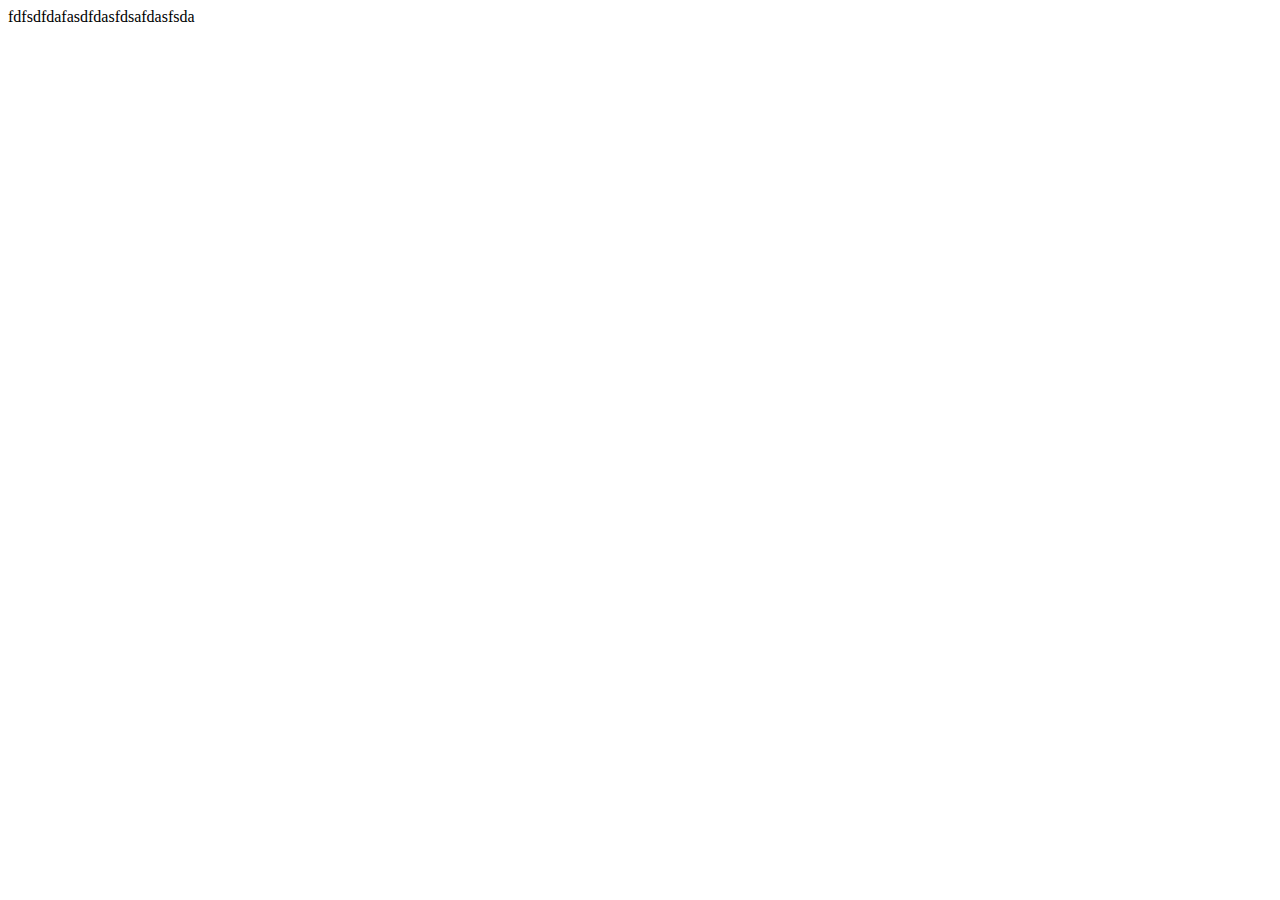
<file: test.html>
<!DOCTYPE html>
<html lang="en">
<head>
    <meta charset="UTF-8">
    <meta name="viewport" content="width=device-width, initial-scale=1.0">
    <meta http-equiv="X-UA-Compatible" content="ie=edge">
    <title>Document</title>
</head>
<body>
    fdfsdfdafasdfdasfdsafdasfsda
</body>
</html>
</file>
<file: css/layout.css>
*{
	margin:0;
	padding:0;
}
.clearfix:after{
	content:' ';
	display: block;
	height:0;
	line-height: 0;
	clear:both;
	zoom:1;
}
.wrap{
	width: 1000px;
	margin:0 auto;
	position: relative;
	
}
.top{
	height: 30px;
	background-color:#f5f5f5;
}
.header{
	height: 92px;
}
.nav{
	height: 36px;
	background-color:#60bff2;
}
.banner{
	width: 802px;
	margin:0 auto;
	height: 414px;
	padding:9px 0 0 198px;
}
.banner-slider{
	float: left;
	width: 544px;
	height: 414px;
	background-color: #8edff3;
}
.banner-search{
	float:right;
	width:250px;
	height:255px;
	background-color: #eee;
}
.banner-help{
	float: right;
	width: 250px;
	height: 146px;
	background-color: #ccc;
	margin-top:12px;
}
.content{
	padding:10px 0 38px 0;
}
.content-tab{
	float: left;
	width: 742px;
	height: 490px;
	background-color: #eee;
}
.content-close,
.content-news{
	float: right;
	width: 248px;
	height: 236px;
	border:1px solid #ccc;
}
.content-close{
	margin-top:12px;
	border-color:red;
}
.footer{
	height:70px;
	padding:25px;
	background-color: #eceef2;
}
</file>
<file: css/base.css>
p{
	display: inline-block;
}
a{
	text-decoration: none;
}
select,input{
	border:none;
	outline:none;
}
img{
	display: block;
}
/*top样式*/
.top{
	line-height: 30px;
	font-size:13px;
	color:#868686;
}
.top .call{
	float:left; 
	padding-left:20px;
	background:url(../img/icon-call.png) no-repeat center left;
}
.top .welcome{
	float: right;
}
.top a{
	color:#2da5e1;
	padding-left:10px;
}
/*header样式*/
.header .logo{
	width: 402px;
	height: 74px;
	padding:9px 0;
	display: inline-block;
}
.header .logo img{
	width: 100%;
	height: 100%;
}
.header .search{
	width: 326px;
	height: 38px;
	position: absolute;
	right:0;
	top:29px;
	background-color: orange;
}
/*nav样式*/
.nav .link{
	display: inline-block;
	float:left;
	padding-left:30px;
	line-height: 36px;
	color:#fff;
	font-size:16px;
	min-width:80px;
	text-align: center;
}
.nav .right{
	float:right;
}
.nav .link_focus{
	color:#fff;
	background-color:#1fa4f0;
	padding:0 20px;
}
.nav a:hover{
	color:#d7f3ff;
}
.nav .menu{
	width: 130px;
	padding-right: 30px;
	background-color: #1fa4f0;
	position: relative;
	
}
.nav .menu .menu-list{
	position: absolute;
	background-color: #1fa4f0;
	width: 100%;
	height: 423px;
	left: 0;
	top:36px;

}
/*banner内样式*/
.banner-search{
	background-color: #fafafa
}
.banner-help .caption,
.banner-search .caption{
	height: 22px;
	padding:15px 0 15px 0;
	text-align: center;
}
.banner-help .caption .text,
.banner-search .caption .text{
	display: inline-block;
	height: 22px;
	line-height: 22px;
	padding-left:28px;
	color:#fec009;
	font-size:16px;
	background: url(../img/icon-help.png) no-repeat 0 0;
}

.banner-search .form{
	height: 150px;
}
.banner-search .form .line{
	padding-bottom:9px;
	text-align: center;
}
.banner-search .form .line select{
	width: 170px;
	font-size:12px;
	z-index:0;
	border:1px solid #dcdddd;
	height: 26px;
	line-height: 26px;
	padding:2px 0;
	border-radius: 5px;
	color:#666;
}
.banner-search .submit{
	height: 32px;
	text-align: center;
}
.banner-search .submit .button{
	width: 108px;
	height: 32px;
	background-color: #f3cd09;
	font-size: 14px;
	color:#fff;
	border-radius: 3px;
	cursor: pointer;
}
.banner-help{
	background-color: #fafafa;
}
.banner-help .caption .text{
	color:#00b3ea;
	background-position: 0 -23px;
}
.banner-help .link{
	color:#00b3ea;
	display: inline-block;
	width: 86px;
	height: 26px;
	line-height: 26px;
	font-size:14px;
	text-align: center;
	padding:0 0 8px 26px;
}
/*content样式*/

/*content新闻和停诊样式*/
.content-close,
.content-news{
	background-color:#fff;
	border:1px solid #f4f6fa;
}
.content-close .caption,
.content-news .caption{
	height:38px;
	line-height: 38px;
	background-color: #f4f6fa;
	text-indent:20px;
	color:#fec009;
	font-size:15px;
}
.content-close .more,
.content-news .more{
	float: right;
	padding-right: 22px;
	font-size:12px;
	color:#868686;
}
.content-close .list,
.content-news .list{
	padding: 15px 20px 13px 35px;
	line-height: 29px;
	font-size:12px;
	background: url(../img/list-yellow.jpg) 15px 22px no-repeat;
}
.content-close .list .link,
.content-news .list .link{
	display: block;
	color:#969696;
}

.content-close .caption{
	color:#4ab4ed;
}
.content-close .list{
	background: url(../img/list-blue.jpg) 15px 22px no-repeat;

}
/*tab样式*/
.content-tab{
	background: none;
}
.content-tab .caption{
	height: 34px;
	line-height: 34px;
	background-color: #f5f6fa;	
}
.content-tab .caption .item{
	display: block;
	width: 112px;
	height: 34px;
	text-align: center;
	float: left;
	color:#00b3ea;
}
.content-tab .caption .item_focus{
	background-color: #60bff2;
	color:#fff;
}
.content .block{
	border:1px solid #f4f6fa;
	height: 452px;
}
.content-tab .block-caption{
	height: 26px;
	line-height: 26px;
	padding:8px;
	border-bottom:1px solid #f4f6fa;
}
.content-tab .block-caption-item{
	display: inline-block;
	padding:0 10px 0 10px;
	font-size:12px;
	color:#4c4948;
}
.content-tab .block-caption-item_focus{
	background-color: #60bff2;
	color:#fff;
}
.content-tab .block-content{
	padding:16px 12px;
}
.content-tab .block-content .block-list .item{
	float: left;
	width:216px;
	height: 102px;
	padding:0 20px 10px 120px;
	position: relative;
	font-size:12px;
}
.content-tab .block-content .block-list .item img{
	width: 110px;
	height: 98px;
	position: absolute;
	left:0;
	top:0;
}
.content-tab .block-content .block-list .item-name{
	color:#036eb7;
	font-size:14px;
	line-height: 21px;
	padding-top:13px;
}
.content-tab .block-content .block-list .item-level{
	float: right;
	font-size:12px;
	color:#979797;
}
.content-tab .block-content .block-list .item-phone,
.content-tab .block-content .block-list .item-address{
	/*font-size:12px;*/
	line-height: 18px;
	padding-bottom:4px;
	color:#666;
}
/*tab文案列表样式*/
.content-tab .block-content .block-text-list{

}
.content-tab .block-content .block-text-list .item{
	width: 351px;
	height: 27px;
	display: block;
	font-size:14px;
	color:#666;
	padding-top:8px;
	float: left;
	border-bottom:1px dashed #dcdddd;

}
.content-tab .block-content .block-text-list .item:nth-child(2n){
	margin-left:13px;
}
.content-tab .block-content .block-text-list .item .level{
	float: right;
	padding-right:10px;
}
.content-tab .block-content .block-more{
	display: block;
	line-height: 55px;
	text-align: center;
	color:#5084c4;
	font-size:14px;
}
/*页脚样式*/
.footer{
	line-height: 70px;
	text-align: center;
	font-size:12px;
	color:#666;
}
.go-top{
	display: block;
	position: fixed;
	width: 40px;
	height: 40px;
	right:2px;
	bottom:2px;
	z-index:99;
	color:#fff;
	background: rgb(102,102,102) url(../img/icon-go-up.png) center no-repeat;
	/*background: red;*/
}
.go-top:hover{
	background: rgb(102,102,102);
}
.go-top:hover:after{
	content:'回到顶部';
	display: block;
	line-height: 20px;
	text-align: center;
}
</file>
<file: css/ui.css>
/*ui-search搜索*/
.ui-search {
	background: url(../img/ui-search.jpg);
	font-size: 14px;
	color: #fff;
	position: relative;
}

.ui-search-selected {
	width: 70px;
	height: 38px;
	line-height: 38px;
	position: absolute;
	left: 0;
	top: 0;
	text-indent: 14px;
}

.ui-search-selected-list {
	display: none;
	position: absolute;
	width: 67px;
	line-height: 24px;
	background-color: #fff;
	box-shadow: 3px 3px 5px rgba(0, 0, 0, .2);
	left: 2px;
	top: 36px;
	z-index: 2;
}

.ui-search-selected-list a {
	display: block;
	text-align: center;
	color: #a5a2a2;
}

.ui-search-selected-list a:hover {
	background-color: #ebeef5;
}

.ui-search-input {
	width: 208px;
	height: 26px;
	position: absolute;
	top: 5px;
	left: 73px;
	line-height: 26px;
	font-size: 13px;
	color: #a5a2a2;
}

.ui-search-submit {
	display: block;
	position: absolute;
	right: 0;
	top: 1px;
	width: 40px;
	height: 36px;
}

/* ui-menu分类菜单 */
.ui-menu{}
.ui-menu-item{
	height: 22px;
	line-height: 22px;	
	padding:8px 5px 9px 6px;
	/* margin-left:2px; */
	/* position: relative; */
}
.ui-menu-item:hover{
	background: #fff;
}
.ui-menu-item-department{
	float: left;
	height: 22px;
	line-height: 22px;
	position: relative;
	padding-left:30px;
	font-size:14px;
	color:#fff;
}
.ui-menu-item-department:before{
	content:'';
	display:block;
	width: 22px;
	height: 21px;
	position: absolute;
	left:0;
	top:1px;
	background:url('../img/icon-menu.jpg') -22px 0 no-repeat;
}
.ui-menu-item:nth-child(2) .ui-menu-item-department:before{
	background-position-y:-22px;
}
.ui-menu-item:nth-child(3) .ui-menu-item-department:before{
	background-position-y:-66px;
}
.ui-menu-item-disease{
	font-size: 12px;
	float:right;
	padding-left:5px;
	color:#d7f3ff
}
.ui-menu-item:hover .ui-menu-item-department:before{
	background-position-x: 0;
}
.ui-menu-item:hover .ui-menu-item-department{
	color:#333;
}
.ui-menu-item:hover .ui-menu-item-disease{
	color:#868686;
}
.ui-menu-item:hover .ui-menu-item-detail{
	display: block;
}
.ui-menu-item-detail{
	display:none;
	position: absolute;
	width: 500px;
	height: 393px;
	padding:20px 10px 10px 29px;
	background:#fff url(../img/bg-menu.jpg) center no-repeat;
	top:0;
	left:190px;
	box-shadow:5px 5px 2px rgba(0,0,0,.1);
	z-index:9;
	
}
.ui-menu-item-detail-group{
	padding-bottom:20px;
	text-align: left;

	
}
.ui-menu-item-detail-group-caption{
	width: 100%;
	display:block;
	color:#666;
	font-size:16px;
	font-weight:bold;
	line-height: 34px;
	height: 34px;
}
.ui-menu-item-detail-group-list{
	line-height: 23px;
}
.ui-menu-item-detail-group-list a{
	display: inline-block;
	color:#868686;
	margin-right:8px;
	font-size:12px;
	padding-bottom:5px;
}
.ui-menu-item-detail-group-list a:after{
	content:'|';
	color:#eee;
	padding-left:8px;
}
/* ui-slider组件 */
.ui-slider{
	width: 544px;
	height: 414px;
	position: relative;
	overflow: hidden;
}
.ui-slider-wrap{
	width: 99999px;
	height: 414px;
	position: absolute;
	left:0;
	right:0;
	transition:all .5s;
}
.ui-slider-wrap .item{
	display: block;
	float:left;
	width: 544px;
	height: 414px;
}
.ui-slider-arrow{
	width: 544px;
	height: 40px;
	position: absolute;
	/* background: #000;	 */
	top:50%;
	transform: translateY(-50%);
}
.ui-slider-arrow .item{
	display: block;
	width: 40px;
	height: 40px;
	position: absolute;
	top:0;
	background: url(../img/ui-slider-arrow.png) no-repeat;
}
.ui-slider-arrow .left{
	left:0;
}
.ui-slider-arrow .right{
	right:0;
	background-position: -40px 0;
}
.ui-slider-process{
	width: 544px;
	height: 12px;
	text-align: center;
	position: absolute;
	left:0;
	bottom:20px;
}
.ui-slider-process .item{
	display: inline-block;
	width: 16px;
	height: 16px;
	background:url(../img/ui-slider-process.png) no-repeat;

}
.ui-slider-process .item_focus,
.ui-slider-process .item:hover{
	background-position: -23px 0;
}
/* 回到顶部 */
.ui-backTop{
	display: none;
	position: fixed;
	right:2px;
	bottom: 2px;
	z-index: 9;
	width: 40px;
	height: 40px;
	color: #fff;
	background:rgba(102,102,102,.9) url(../img/icon-go-up.png) center no-repeat;
}
.ui-backTop:hover{
	background: rgba(102,102,102,.9);
}
.ui-backTop:hover:after{
	content:'回到顶部';
	display: block;
	line-height: 20px;
	text-align: center;
}
</file>
<file: css/hosptial.css>
/* 筛选区域 */
.filter{
    min-height: 100px;
    background-color: #fbfbfb;
    margin:20px auto;
}
.filter .group{
    padding:15px 60px 15px 180px;
    color:#4c4948;
    font-size:12px;
    line-height: 18px;
    min-height:30px;
    position: relative;
}
.filter .group .caption{
    position: absolute;
    left: 30px;
    top: 21px;
    width: 150px;
}
.filter .group .condition{
   color:#4c4948;
   display: inline-block;
   position: relative;
   margin:6px 24px 6px 0px;
   padding:0 5px;
}
.filter .group .caption .condition{
    position: absolute;
    right:0;
    top: -6px;
}
.filter .group .caption .condition::before,
.filter .group .condition::after{
    content:'';
    display: block;
    width: 1px;
    height: 18px;
    background: #dcdddd;
    position: absolute;
    top:0;
    right:-12px;
}
.filter .group .caption .condition::before{
    left:-12px;
}
.filter .group .condition_focus,
.filter .group .condition:hover{
    color:#fff;
    background-color:#60bff2;
}
/* 医院列表 */
.datalist .item{
    height: 130px;
    padding:23px 0 23px 224px;
    border:1px solid #f4f6fa;
    border-bottom:none;
    position: relative;
}
.datalist .item .cover{
    width: 180px;
    height: 130px;
    position: absolute;
    overflow: hidden;
    left: 15px;
    top: 23px;
}
.datalist .item:hover{
    background-color:#f5fcff;
}
.data .item .cover img{
    width: 100%;
    height: 100%;
}
.datalist .item .name{
    padding:13px 0; 
    color:#000;
    font-size:15px;
}
.datalist .item .name .level{
    padding:0 2px 0 14px;
    color:#f7b52c;
    font-size: 12px;
}
.datalist .item .address,
.datalist .item .phone,
.datalist .item .time{
    margin-bottom:8px;
    font-size: 13px;
    color:#888;
    line-height: 17px;
    padding-left:22px;
    background: url(../img/icon-tel.png) no-repeat;
    background-position: 1px -36px;
}
.datalist .item .phone{
    background-position: 1px 0;
}
.datalist .item .address{
    background-position: 1px -17px;
}
.datalist .item .button{
    position: absolute;
    width: 105px;
    height: 37px;
    right: 70px;
    top:76px;
    display: block;
    background:url(../img/button-now.png) no-repeat  center left;
}
.datalist .item .button:hover{
    background-position: center right;
}
/* 分页区域 */
.pagination{
    height: 45px;
    line-height: 25px;
    border:1px solid #f4f6fa;
    text-align: center;
    color:#666;
    font-size:15px;
    margin-bottom:200px;
    padding:10px 0;
    box-sizing: border-box;
}
.pagination .item{
    margin-left:14px;
    color:#666;
    display: inline-block;
}
.pagination .item_icon:hover{
    background-color: #00b3ec;
}
.pagination .item_icon{
    background:url(../img/icon-pagination-arrow.png) no-repeat;
}
.pagination .item_prev{
    background-position: 6px -15px;
}
.pagination .item_prev:hover{
    background-position: -20px -15px;
}
.pagination .item_next{
    background-position: 8px 4px;
}
.pagination .item_next:hover{
    background-position: -18px 4px;
}
.pagination .input_page,
.pagination .item_page,
.pagination .item_icon{
    display: inline-block;
    width: 23px;
    height: 23px;
    line-height: 23px;
    border:solid 1px #dcdddd;
    border-radius:3px;
}
.pagination .item_page_focus{
    background:#00b3ec;
    color:#fff
}
.pagination .input_page{
    width: 45px;
    text-align: center;
}
.pagination .input_submit{
    width: 34px;
    height: 25px;
    display: inline-block;
    margin-left:10px;
    background:url(../img/icon-pagination-go.png);
    vertical-align:middle;
    cursor: pointer;
}
</file>
<file: css/hospital_detail.css>
.hospitalDetail{
    height: 260px;
    background:#f7f7f7;  
    margin-top:32px;
    /* padding-left:250px */
    padding:0 25px;
    position: relative;
    box-sizing:border-box;
}
.hospitalDetail .hospitalDetail-title{
    font-size:18px;
    height: 52px;
    line-height: 52px;
    border-bottom:1px solid #e2e2e2;
}
.hospitalDetail .hospitalDetail-title .focus{
    color:#f9a533;
    font-size:13px;
    margin-left:12px;
}
.hospitalDetail .hospitalDetail-title .hospitalDetail-title-info{
    float:right;
    font-size:14px;
}
.hospitalDetail .hospitalDetail-title .hospitalDetail-title-info .header{
    color:#0205ff;
    margin-left:15px;
}
.hospitalDetail-content{
    padding:22px 290px 0 230px;
    position: relative;
}
.hospitalDetail-content img{
    position: absolute;
    left:0;
    top:12px;
    width: 200px;
    height: 150px;
}
.hospitalDetail-content img:nth-child(2){
    width: 255px;
    height: 165px;
    left:auto;
    right:0;
}
.hospitalDetail .hospitalDetail-content .website,
.hospitalDetail .hospitalDetail-content .phone,
.hospitalDetail .hospitalDetail-content .message,
.hospitalDetail .hospitalDetail-content .address{
    background: url(../img/icon-web.png) 0 0 no-repeat;
    
    padding-left:25px;
    font-size:13px;
    line-height: 19px;
    height:17px;
    margin-bottom:15px;
    color:#888;
}
.hospitalDetail .hospitalDetail-content .website{
    background-position:0 -21px;
}
.hospitalDetail .hospitalDetail-content .phone{
    background-position: 0 -42px;
}
.hospitalDetail .hospitalDetail-content .message{
    background-position: 0 -63px;
}
/* 内容切换栏区域 */
.order-content{
    margin:40px 0;
    padding:0;

}
.order-content-tab{
    /* width: 1000px; */
    width: 100%;
}
.order-content-tab .caption{
    border-bottom:1px solid #60c0f3;
    margin-bottom:20px;
}
.order-content-tab .caption .item{
    display: inline-block;
    width: 110px;
    height: 32px;
    color:#60c0f3;
    font-size:14px;
    line-height: 32px;
    text-align: center;
    float: left;
}
.order-content-tab .caption .item:hover,
.order-content-tab .caption .item_focus{
    background: #60c0f3;
    color:#fff;
}
.order-content-tab .block .item{
    /* height: 400px;
    border:1px solid #ccc; */
}
.order-content-tab .block .item .registration{
    /* height: 410px; */
}
.order-content-tab .block .item .registration .department{
    width: 705px;
    height: 410px;
    float: left;
    border:1px solid #f5f6fa;
    border:1px solid #ccc;


}
.order-content-tab .block .item .registration .department .department-caption{
    height: 45px;
    line-height: 45px;
    background: #ccc;
    padding-left:30px;
    font-weight:500;
}
.order-content-tab .block .item .registration .department .item{
    height: 90px;
    border-top:1px solid #ccc;
}
.order-content-tab .block .item .registration .department .item .item-caption{
    border:none;
    height: 90px;
    background: #f2fcfe;
    /* background: #000; */
    width: 145px;
    display: inline-block;
    float: left;
    text-align: center;
    line-height: 30px;
    color:#666;
}
.order-content-tab .block .item .registration .department .item .item-content{
    display: inline-block;
    height: 90px;
    width: 540px;
    float: left;
    padding-left:20px;
}
.order-content-tab .block .item .registration .department .item .item-content .species{
    float: left;
    display: inline-block;
    /* margin-right:50px; */
    width: 125px;
    line-height: 30px;
    color:#000;
    font-weight:700;
}
.scheduling .rule,
.order-content-tab .block .item .registration .rule{
    width: 275px;
    height: 280px;
    float: right;
    
}
.scheduling .rule .rule-caption,
.order-content-tab .block .item .registration .rule .rule-caption{
    height: 40px;
    line-height: 40px;
    background: #ccc;
    color:#666;
    padding-left:10px;
}
.scheduling.rule .rule-caption .addition,
.order-content-tab .block .item .registration .rule .rule-caption .addition{
    color:#18b2ee;
    font-size:14px;

}
.scheduling .rule .rule-content,
.order-content-tab .block .item .registration .rule .rule-content{
    padding:10px 0 0 10px;
    overflow-y: scroll;
    height: 245px;
}
.scheduling .rule .rule-content .item,
.order-content-tab .block .item .registration .rule .rule-content .item{
    margin-bottom:10px;

}
.scheduling .rule .rule-content .item,
.order-content-tab .block .item .registration .rule .rule-content .item{
    font-size:14px;
}
.scheduling .rule .rule-content .item .title,
.order-content-tab .block .item .registration .rule .rule-content .item .title{
    float: left;
    display: inline-block;
}
.scheduling .rule .rule-content .item .con,
.order-content-tab .block .item .registration .rule .rule-content .item .con{
    display: inline-block;
    width: 160px;
    font-size:12px;
    color:#979797;
    padding-left:10px;
}
.scheduling .rule .rule-content .item:last-child,
.order-content-tab .block .item .registration .rule .rule-content .item:last-child{
    height: 300px;
}
.order-content-tab .block .item .introduce p{
    text-indent: 2em;
    line-height: 2em;
}
.order-content-tab .block .item .registration-info p{
    display: block;
    font-size:12px;
    margin-bottom:10px;
}
.order-content-tab .block .item .registration-info .caption-1{
    font-size:20px;
    font-weight:700;
    text-align: center;
}
.order-content-tab .block .item .registration-info .caption-2{
    font-weight:700;
}
.order-content-tab .block .item .registration-info .text-wrap{
    margin-bottom:30px;
}
.order-content-tab .block .item .table-close{
    text-align: center;
}
.order-content-tab .block .item .table-close table{
    border-collapse:collapse;
    border:0;
    text-align: center;
    line-height: 2em;
    border-color:#ccc;
}
.order-content-tab .block .item .table-close table td{
    padding:0 20px;
}
.order-content-tab .block .item .table-close .caption-1{
    font-size:20px;
    text-align: center;
    font-weight:700;
    margin:40px 0 25px;
}
.order-content-tab .block .item .cancel{
    margin:80px 0;
    padding:80px 0;
    text-align: center;
    font-size:20px;
    border-top:1px solid #ccc;
    border-bottom:1px solid #ccc;
}
.order-content-tab .block .item .cancel input{
    display: inline-block;
    height: 25px;
    width: 200px;
    border:1px solid #ccc;
    /* vertical-align: bottom; */
}
.order-content-tab .block .item .cancel .button{
    display: inline-block;
    width: 110px;
    height: 27px;
    background-color: #00b3ec;
    text-align: center;
    color: #fff;
    font-size:16px;
    line-height: 27px;
    vertical-align: bottom;
    

}
</file>
<file: css/scheduling.css>
.scheduling{
    width: 996px;
    height: 365px;
    /* overflow: hidden; */
    /* display: inline-block; */
    position: relative;
    margin-top:100px;
    border:1px solid #ccc;
    /* z-index:-1; */
}
.scheduling img{
    margin-top:-1px;
}
.scheduling .con-left,
.scheduling .con-right
{
    width: 34px;
    height: 300px;
    background:#f1f8ff;
    border:1px solid #ccc;
    /* float: left; */
    position: absolute;
   
    margin:-1px 0 0 -1px;
}
.scheduling .con-right{
    right:275px;
}
.scheduling .con-middle{
    position: absolute;
    /* border:1px solid #ccc; */
    left:35px;
    top:-1px;
    overflow: hidden;
    width: 651px;
    height: 302px;
}
.scheduling .con-middle .schedule{
    width: 9999px;
    position: absolute;
    top:0;
    left:0;
}
.scheduling .con-middle .schedule-item{
    float: left;
   width: 94px;
   margin-left:-1px;
}
.scheduling .con-middle .schedule-item .date{
    height: 45px;
    border:1px solid #ccc;
    font-size:12px;
    text-align: center;
    line-height: 22px;
}
.scheduling .con-left .morning,
.scheduling .con-left .afternoon,
.scheduling .con-left .night,
.scheduling .con-middle .schedule-item .morning,
.scheduling .con-middle .schedule-item .afternoon,
.scheduling .con-middle .schedule-item .night
{
    border:1px solid #ccc;
    height: 84px;
    margin-top:-1px;
    line-height: 84px;
    text-align: center;
    font-size:12px;
}
.scheduling .con-left .morning,
.scheduling .con-left .afternoon,
.scheduling .con-left .night{
    border:0;
}
.scheduling .rule{
    border:1px solid #ccc;
    height: 300px;
    position: absolute;
    right:-1px;
    top:-1px;
    
}
.scheduling .rule .rule-caption{
    background: #fff;
}
.scheduling .rule .rule-content{
    height: 250px;
}
.scheduling .con-bottom{
    width: 100%;
    height: 64px;
    text-align: center;
    position: absolute;
    bottom:0;
    /* background:#ccc; */
    line-height: 64px;
    color:#878787;
}
.scheduling .con-bottom img{
    position: absolute;
    top:50%;
    transform: translateY(-50%);
    left:400px;
}
.scheduling .roomTitle{
    font-size:18px;
    position: absolute;
    top:-30px;
    left:0;
}
.scheduling .back{
    position: absolute;
    top:-28px;
    left:110px;
    font-size:16px;
    color:skyblue;
}
.scheduling  .con-middle .afternoon{
    background:#e1eefe;
    color:#49b4ec;
}
.scheduling  .date{
    color:#878787;
}
</file>
